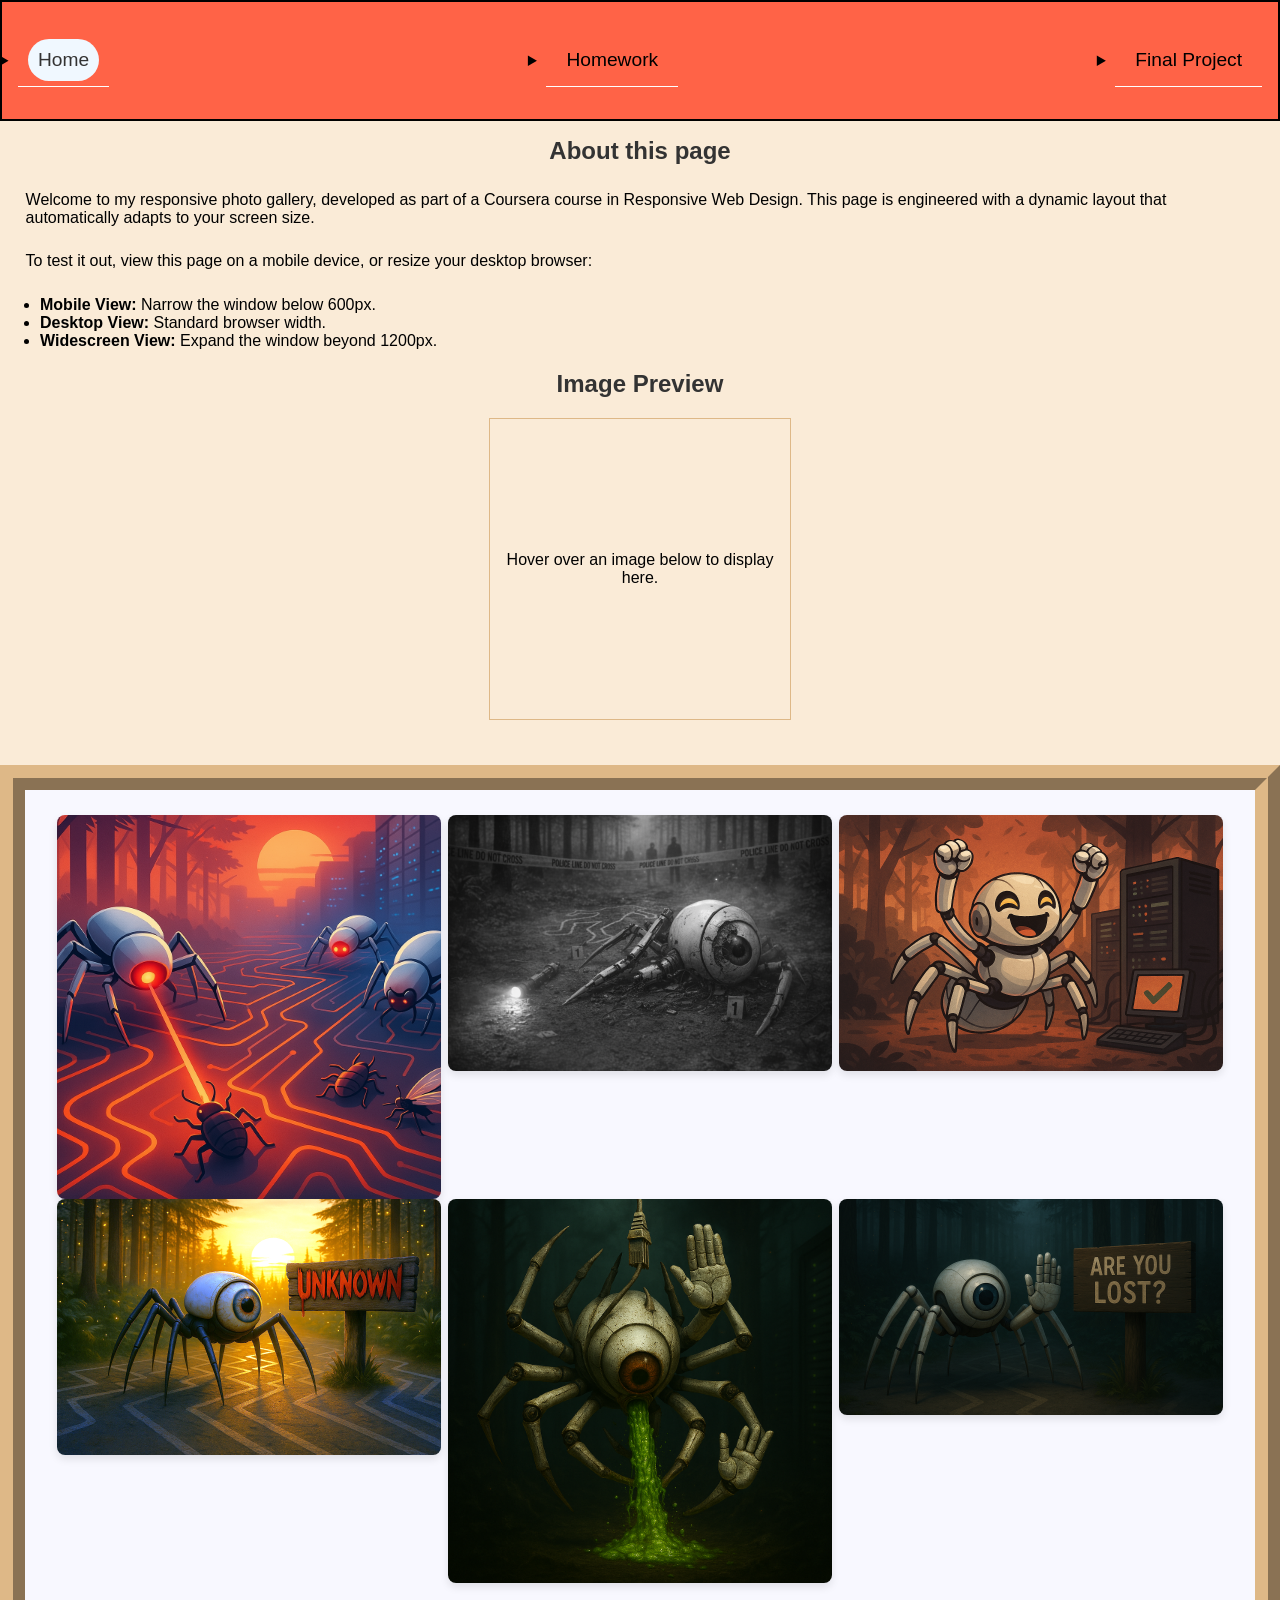
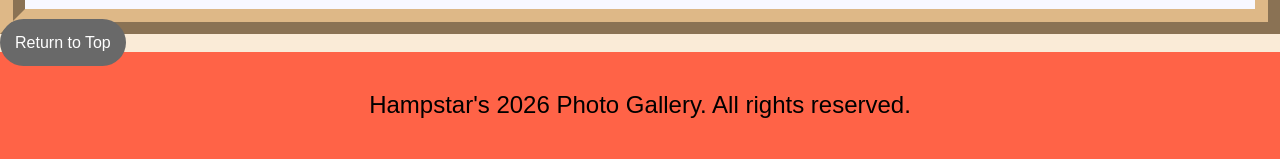
<file: index.html>
<!DOCTYPE html>
<html lang="en">
<head>
	<meta charset="UTF-8">
	<title>Photo Gallery</title>
	<link rel="stylesheet" href="css/style.css">
	<meta name="viewport" content="width=device-width, initial-scale=1">
	<script src="/js/script.js"></script>
</head>
<body>
	<nav id="navbar">
		<ul>
			<li><a class="active" href="#">Home</a></li>
			<li><a href="/homework/index.html">Homework</a></li>
			<li><a href="/final/index.html">Final Project</a></li>
		</ul>
	</nav>
	<section id="main">
		<h1>About this page</h1>
		<p>Welcome to my responsive photo gallery, developed as part of a Coursera course in Responsive Web Design. This page is engineered with a dynamic layout that automatically adapts to your screen size.</p>
		<p>To test it out, view this page on a mobile device, or resize your desktop browser:</p>
		<ul>
			<li><strong>Mobile View:</strong> Narrow the window below 600px.</li>
			<li><strong>Desktop View:</strong> Standard browser width.</li>
			<li><strong>Widescreen View:</strong> Expand the window beyond 1200px.</li>
		</ul>
		<div>
			<h2>Image Preview</h2>
			<div class="preview" id="image">Hover over an image below to display here.</div>
		</div>
		<div class="gallery">
			<img class="photo" src="img/BUGS.png" alt="Found Bugs in the code">
			<img class="photo" src="img/Broken.png" alt="Broken Image">
			<img class="photo" src="img/all_done.png" alt="All Done">
			<img class="photo" src="img/unknown.png" alt="Into the Unknown">
			<img class="photo" src="img/BadRequest.png" alt="Sent a bad request to the server">
			<img class="photo" src="img/lost.png" alt="Are you lost?">
		</div>
	</section>
	<section>
		<a href="#navbar" class="button">Return to Top</a>
	</section>
	<footer>
		<p>Hampstar's 2026 Photo Gallery. All rights reserved.</p>
	</footer>
	<script>addListeners();</script>
</body>
</html>
</file>
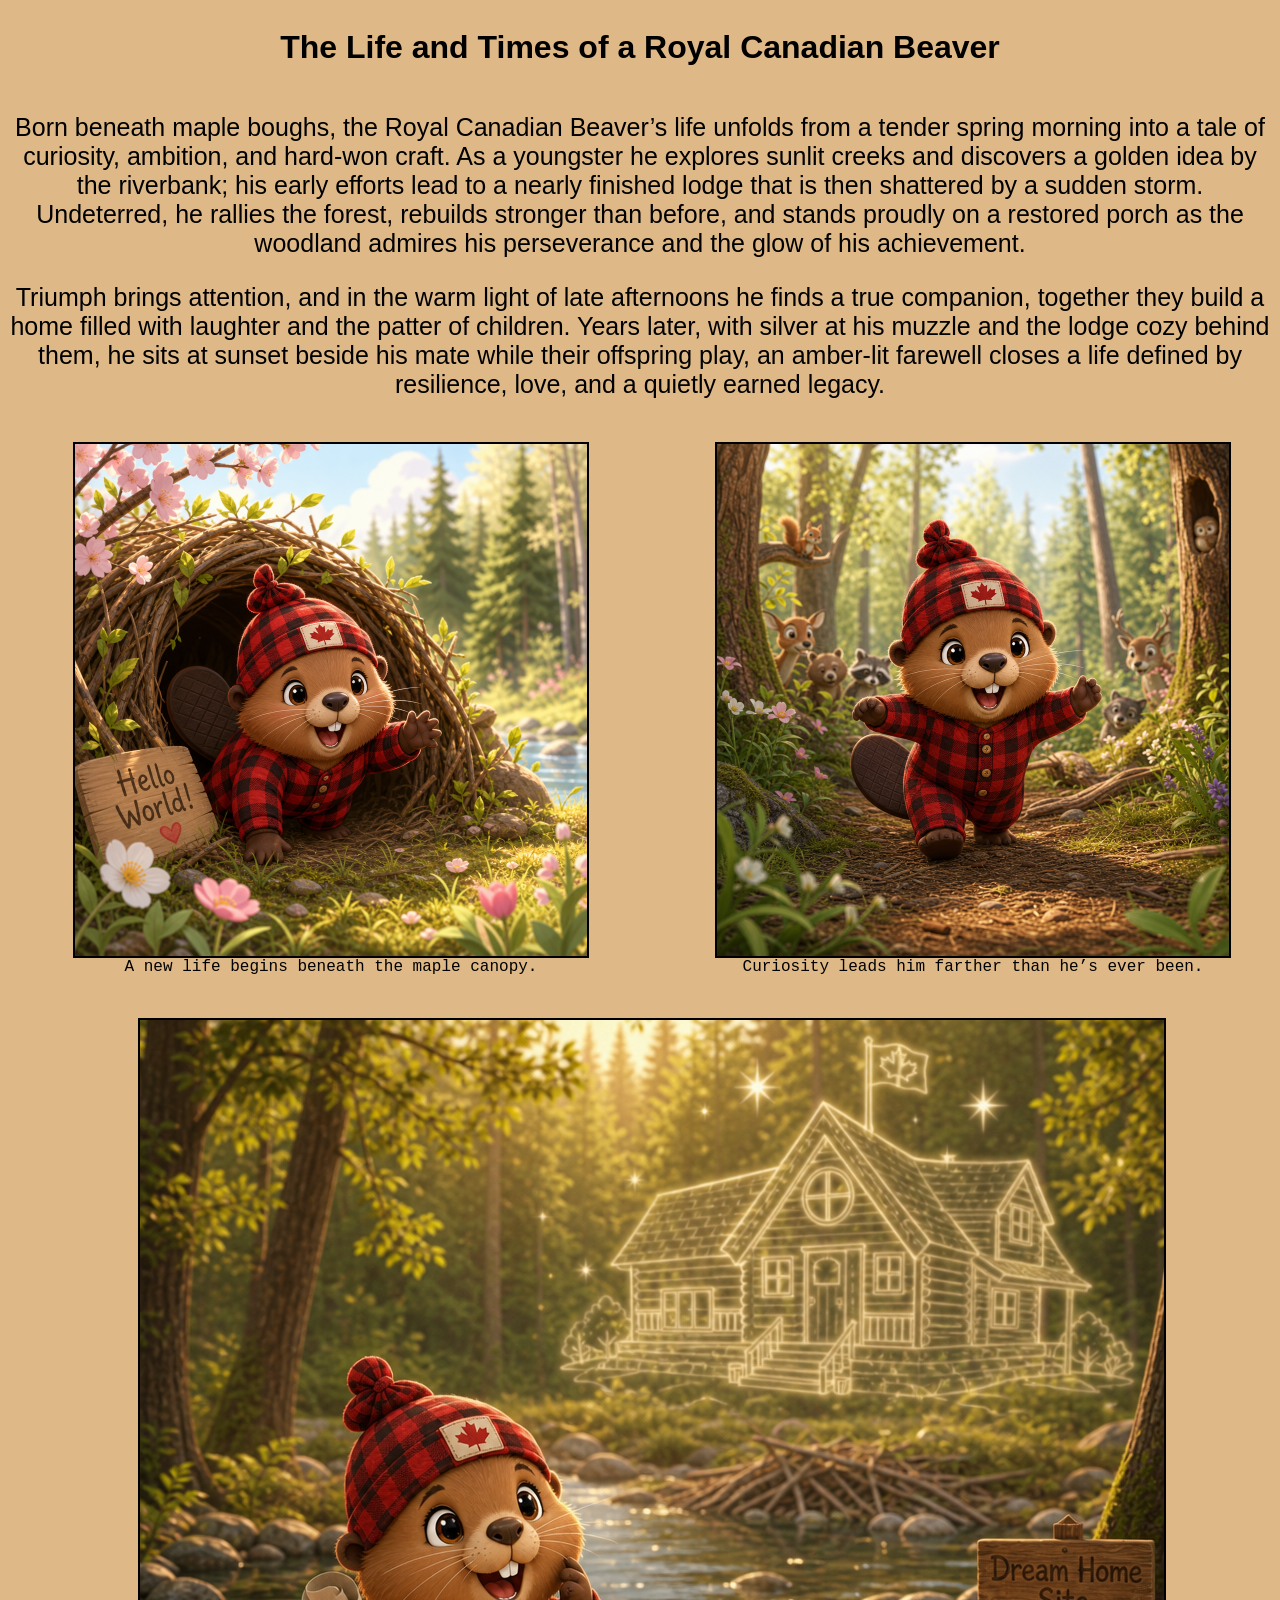
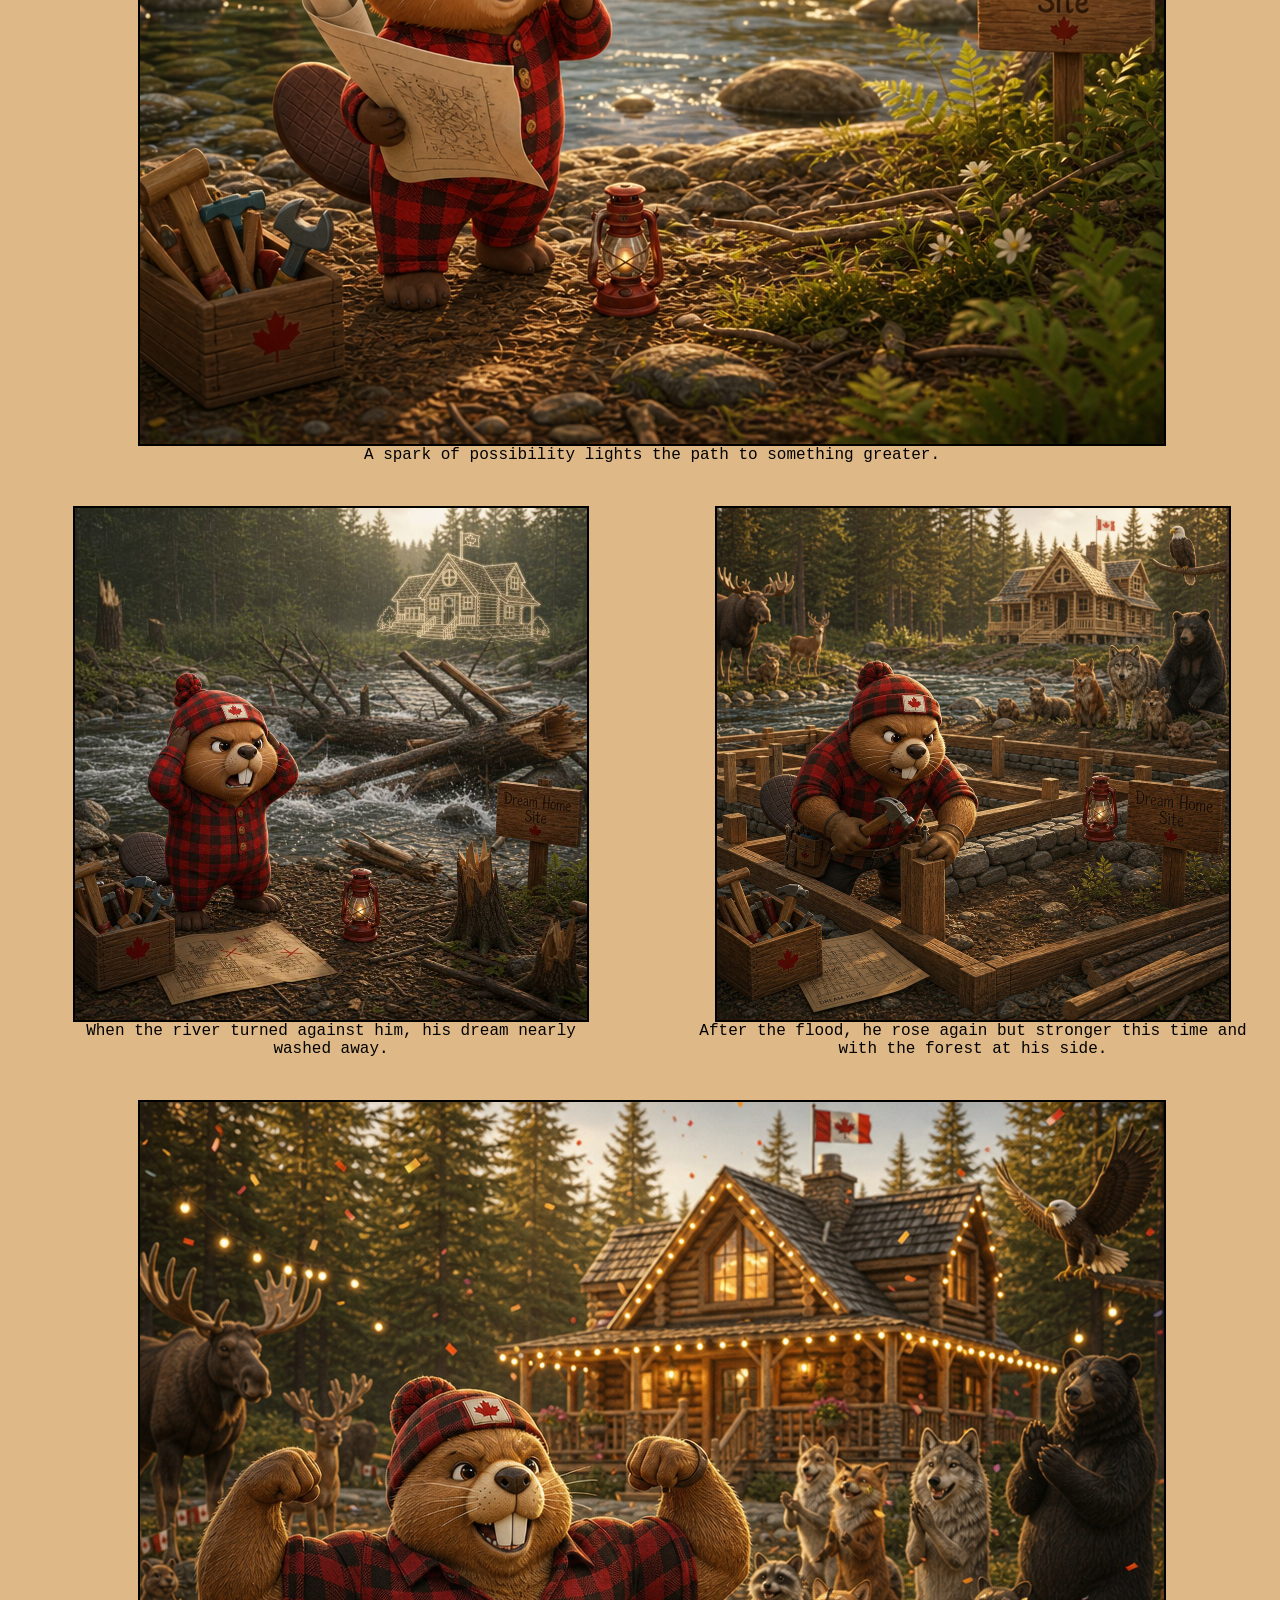
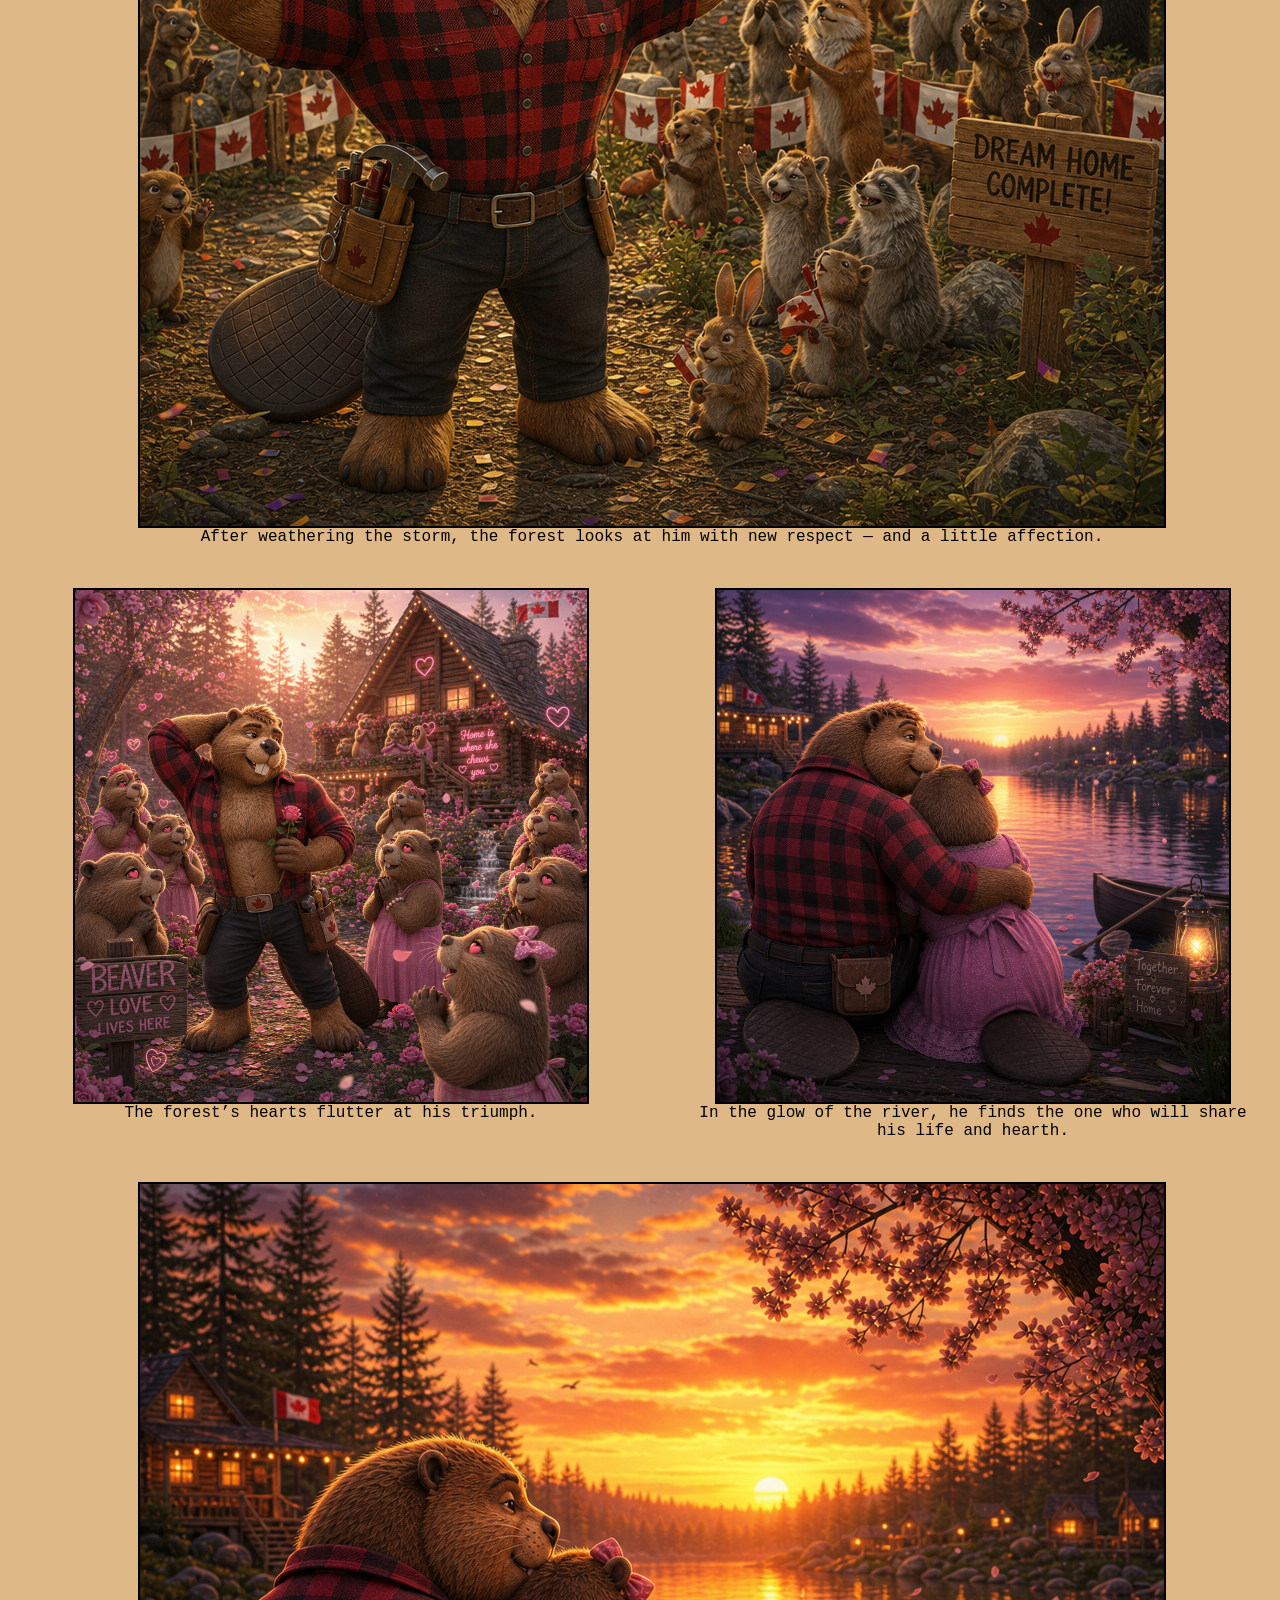
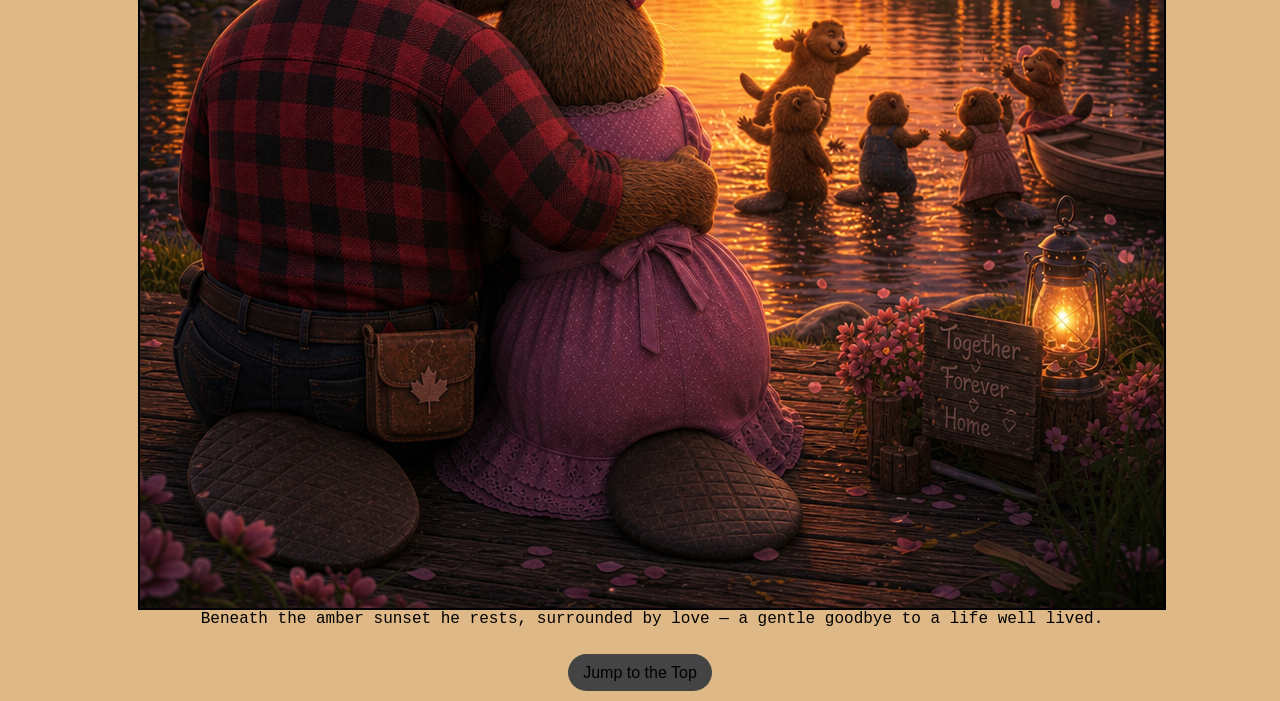
<file: final/index.html>
<!DOCTYPE html>
<html lang="en">

<head>
  <meta charset="UTF-8">
  <meta http-equiv="X-UA-Compatible" content="IE=edge">
  <meta name="viewport" content="width=device-width, initial-scale=1.0">
  <title>Final Project</title>
  <link rel="stylesheet" href="css/style.css">
  <script src="/js/script.js"></script>
</head>
<body>
  <header>
    <h1 id="top">The Life and Times of a Royal Canadian Beaver</h1>
  </header>
  <main>
    <p>Born beneath maple boughs, the Royal Canadian Beaver’s life unfolds from a tender spring morning into a tale of curiosity, ambition, and hard‑won craft. As a youngster he explores sunlit creeks and discovers a golden idea by the riverbank; his early efforts lead to a nearly finished lodge that is then shattered by a sudden storm. Undeterred, he rallies the forest, rebuilds stronger than before, and stands proudly on a restored porch as the woodland admires his perseverance and the glow of his achievement.</p>
    <p>Triumph brings attention, and in the warm light of late afternoons he finds a true companion, together they build a home filled with laughter and the patter of children. Years later, with silver at his muzzle and the lodge cozy behind them, he sits at sunset beside his mate while their offspring play, an amber‑lit farewell closes a life defined by resilience, love, and a quietly earned legacy.</p>
    <div class = "grid">
        <figure>
        <img src="images/HelloWorld.png" alt="A newborn Royal Canadian Beaver opening its eyes in a quiet northern forest." width="200">
        <figcaption>A new life begins beneath the maple canopy.</figcaption>
        </figure>
        <figure>
        <img src="images/FirstSteps.png" alt="A curious young Royal Canadian Beaver venturing beyond the family lodge into the wider forest." width="200">
        <figcaption>Curiosity leads him farther than he’s ever been.</figcaption>
        </figure>
        <figure>
        <img src="images/DreamHome.png" alt="The young Royal Canadian Beaver discovers a glinting idea by the riverbank." width="200">
        <figcaption>A spark of possibility lights the path to something greater.</figcaption>
        </figure>
        <figure>
        <img src="images/HardWork.png" alt="The Royal Canadian Beaver faces disaster as a sudden storm and rising river overwhelm his nearly finished lodge." width="200">
        <figcaption>When the river turned against him, his dream nearly washed away.</figcaption>
        </figure>
        <figure>
        <img src="images/Construction.png" alt="The Royal Canadian Beaver stands before the restored lodge, receiving admiration from the forest after his comeback." width="200">
        <figcaption>After the flood, he rose again but stronger this time and with the forest at his side.</figcaption>
        </figure>
        <figure>
        <img src="images/HomeSweetHome.png" alt="The Royal Canadian Beaver stands before the restored lodge, receiving admiration from the forest after his comeback" width="200">
        <figcaption>After weathering the storm, the forest looks at him with new respect — and a little affection.</figcaption>
        </figure>
        <figure>
        <img src="images/LoveStruck.png" alt="The Royal Canadian Beaver stands proudly on the restored lodge’s porch as a crowd of admiring lady beavers gathers below." width="200">
        <figcaption>The forest’s hearts flutter at his triumph.</figcaption>
        </figure>
        <figure>
        <img src="images/FamilyTime.png" alt="The Royal Canadian Beaver finds his true companion beside the river under a golden late‑afternoon light" width="200">
        <figcaption>In the glow of the river, he finds the one who will share his life and hearth.</figcaption>
        </figure>
        <figure class="last">
        <img src="images/GoodBye.png" alt="An old Royal Canadian Beaver sits on the lodge porch at sunset, his mate at his side while their children play nearby." width="200">
        <figcaption>Beneath the amber sunset he rests, surrounded by love — a gentle goodbye to a life well lived.</figcaption>
        </figure>
    </div>
  </main>
  <footer>
    <a href="#top">Jump to the Top</a>
  </footer>
</body>

</html>
</file>
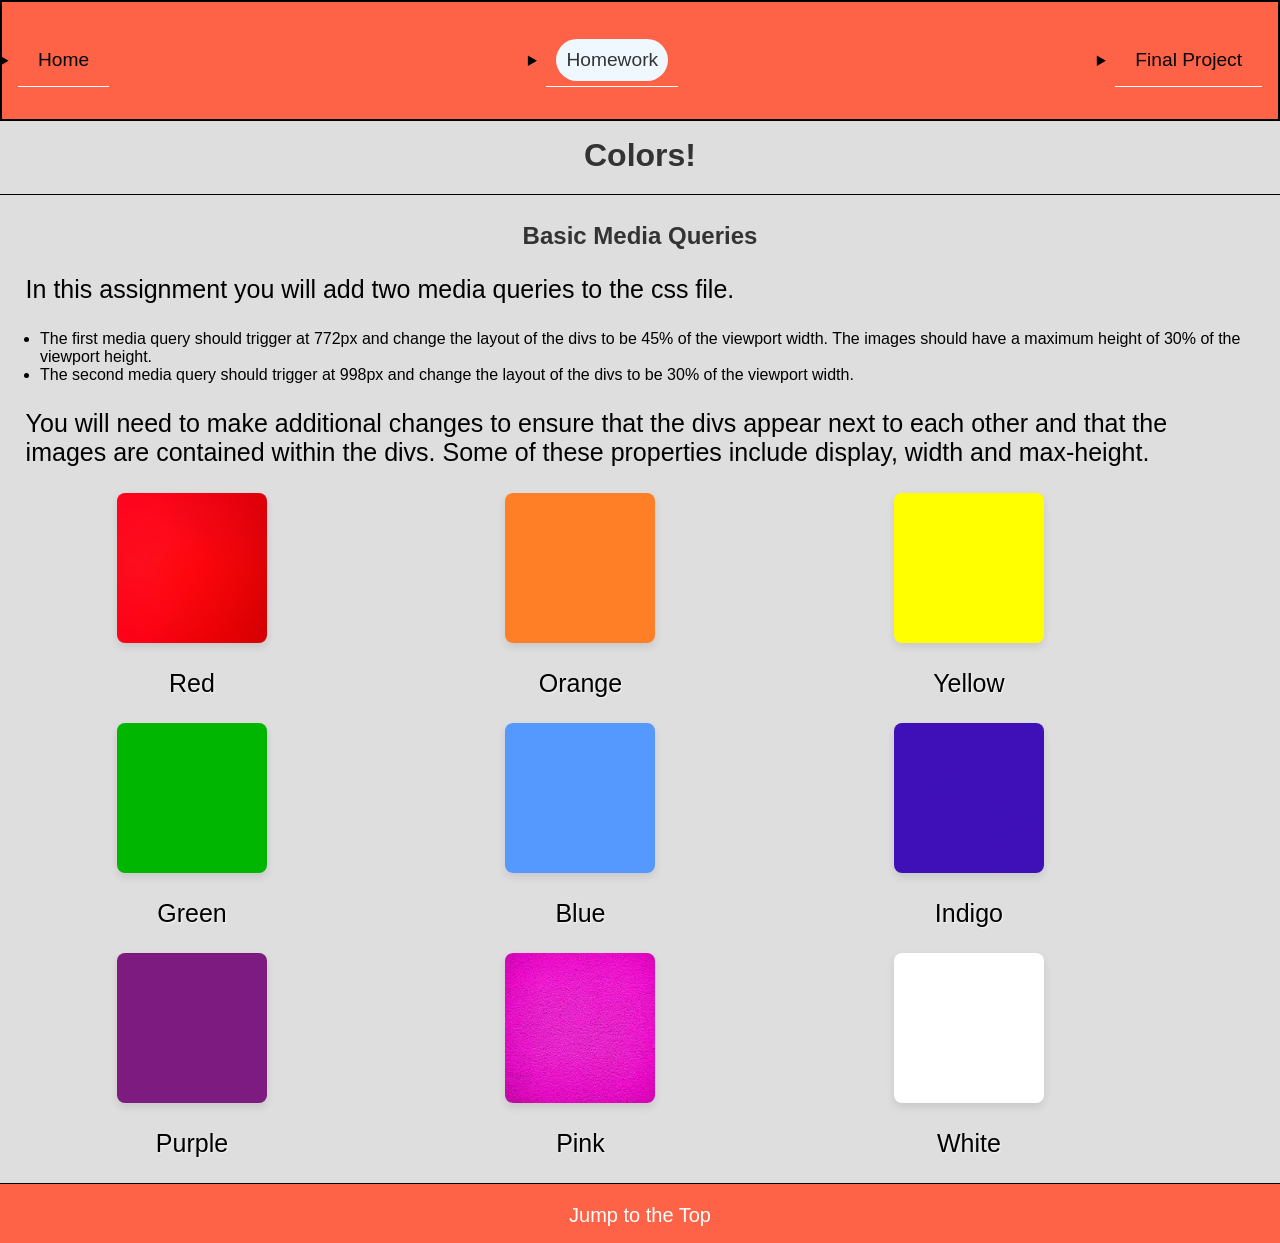
<file: homework/index.html>
<!DOCTYPE html>
<html lang="en">

<head>
  <meta charset="UTF-8">
  <meta http-equiv="X-UA-Compatible" content="IE=edge">
  <meta name="viewport" content="width=device-width, initial-scale=1.0">
  <title>Colors</title>
  <link rel="stylesheet" href="/css/style.css">
  <link rel="stylesheet" href="css/style.css">
</head>

<body>
  <nav>
    <ul>
      <li><a href="/index.html">Home</a></li>
      <li><a class="active" href="/homework/index.html">Homework</a></li>
      <li><a href="/final/index.html">Final Project</a></li>
    </ul>
  </nav>
  <section>
    <h1 id="top">Colors!</h1>
    <h2>Basic Media Queries</h2>
    <p>In this assignment you will add two media queries to the css file.</p>
    <ul>
      <li>The first media query should trigger at 772px and change the layout of the divs to be 45% of the viewport width. The images should have a maximum height of 30% of the viewport height.</li>

      <li>The second media query should trigger at 998px and change the layout of the divs to be 30% of the viewport width.</li>
    </ul>
    <p>You will need to make additional changes to ensure that the divs appear next to each other and that the images are contained within the divs.  Some of these properties include display, width and max-height.</p>
  </section>
  <main>
    <div>
      <img src="images/Red.jpeg" alt="Red" width="200">
      <p class = "label">Red</p>
    </div>
    <div>
      <img src="images/Orange.png" alt="Orange" width="200">
      <p class = "label">Orange</p>
    </div>
    <div>
      <img src="images/Yellow.png" alt="Yellow" width="200">
      <p class = "label">Yellow</p>
    </div>
    <div>
      <img src="images/Green.png" alt="Green" width="200">
      <p class = "label">Green</p>
    </div>
    <div>
      <img src="images/Blue.png" alt="Blue" width="200">
      <p class = "label">Blue</p>
    </div>
    <div>
      <img src="images/Indigo.jpeg" alt="Indigo" width="200">
      <p class = "label">Indigo</p>
    </div>
    <div>
      <img src="images/Purple.png" alt="Purple" width="200">
      <p class = "label">Purple</p>
    </div>
    <div>
      <img src="images/Pink.jpeg" alt="Pink" width="200">
      <p class = "label">Pink</p>
    </div>
    <div>
      <img src="images/White.png" alt="White" width="200">
      <p class = "label">White</p>
    </div>
    </div>
  </main>

  <footer>
    <a href="#top">Jump to the Top</a>
  </footer>
</body>

</html>
</file>
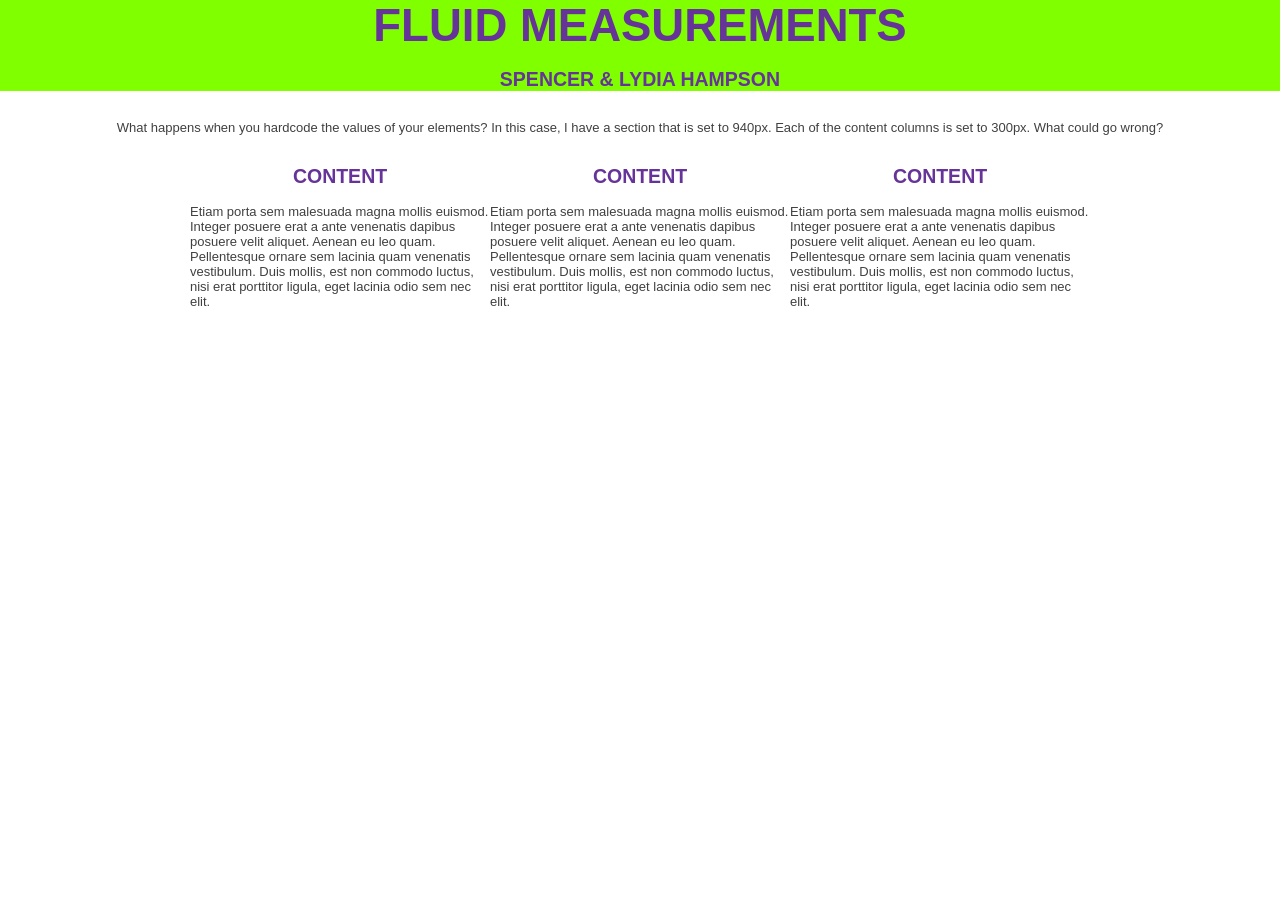
<file: RD-week1-fluid_measurements_starter/index.html>
<!DOCTYPE html>
<html lang="en">
<head>
  <meta charset="UTF-8">
  <meta name="viewport" content="width=device-width, initial-scale=1.0">
  <title>Fluid Measurements</title>
  <link rel="stylesheet" href="css/style.css">
</head>

<header>

     <h1>Fluid Measurements</h1>
     <h2>Spencer & Lydia Hampson</h2>
 </header>

 <main>
    <!-- Content -->
    <p>What happens when you hardcode the values of your elements?  In this case, I have a section that is set to 940px.  Each of the content columns is set to 300px.  What could go wrong?</p>
    <div class="flex">
      <div class="column">
        <h2>Content</h2>
        <p>Etiam porta sem malesuada magna mollis euismod. Integer posuere erat a ante venenatis dapibus posuere velit aliquet. Aenean eu leo quam. Pellentesque ornare sem lacinia quam venenatis vestibulum. Duis mollis, est non commodo luctus, nisi erat porttitor ligula, eget lacinia odio sem nec elit.</p>
      </div>
      <div class="column">
        <h2>Content</h2>
        <p>Etiam porta sem malesuada magna mollis euismod. Integer posuere erat a ante venenatis dapibus posuere velit aliquet. Aenean eu leo quam. Pellentesque ornare sem lacinia quam venenatis vestibulum. Duis mollis, est non commodo luctus, nisi erat porttitor ligula, eget lacinia odio sem nec elit.</p>
      </div>
      <div class="column">
        <h2>Content</h2>
        <p>Etiam porta sem malesuada magna mollis euismod. Integer posuere erat a ante venenatis dapibus posuere velit aliquet. Aenean eu leo quam. Pellentesque ornare sem lacinia quam venenatis vestibulum. Duis mollis, est non commodo luctus, nisi erat porttitor ligula, eget lacinia odio sem nec elit.</p>
      </div>
    </div>
  </main>
</html>
</file>
<file: css/style.css>
html{
    font-family: 'Poppins', sans-serif;
}

body{
    background-color: #f5f5f5;
    margin: 0%;
}

p {
    margin: 2vw;
}

a {
    padding: 10px 15px;
    border-radius: 25px;
}

nav {
    background-color:tomato;
    padding: 1rem;
    border-width: 2px;
    border-style: solid;
    border-color: black;
    top: 0px;
}

nav ul {
    list-style: disclosure-closed;
    text-align: initial;
    padding: 0px;
}

nav ul li{
    border-bottom: 1px solid white;
}


li.active {
    list-style: disclosure-open;
    text-decoration: underline;
}

.active {
    background-color:aliceblue;
    color: #333;
}

nav ul li a {
    text-decoration: none;
    color: #000;
    margin: 5px 10px;
    padding: 10px;
    font-size: 1.2rem;
    display: block;
    text-align: center;
}

nav a:hover, nav a:focus {
    color: yellow;
    background-color:darksalmon;
}

a.button {
    text-decoration: none;
    color: white;
    background-color: dimgray;
    padding: 15px 15px;
    border-radius: 25px;
}

a.button:hover, a.button:focus{
    text-decoration: none;
    color: yellow;
    background-color: black;
    padding: 5px 15px;
    border-radius: 25px;
}

footer {
    background-color:tomato;
    color: #000;
    padding: 1rem;
    text-align: center;
    bottom: 0;
}

footer p {
    font-size: 1.5rem;
    line-height: 1.5rem;
}

h1 {
    color: #333;
    text-align: center;
    margin-top: 0rem;
    padding-top: 1rem;
}

h2 {
    color: #333;
    text-align: center;
}

section{
    padding: 0 ;
    margin: 0 ;
}

.gallery {
    display: grid;
    grid-template-columns: 90vw;
    justify-content: space-evenly;
    border-width: 2vw;
    padding: 2vw;
    border-color: burlywood;
    border-style: ridge;
    background-color: ghostwhite;
}

.photo{
    width: 100%;
    align-content: center;
}

.preview {
    width: 150px;
    height: 150px;
    text-align: center;
    align-content: center;
    border: 1px ridge burlywood;
    margin: auto;
    margin-bottom: 5vh;
    background-size: 100% 100%;
}

img {
    width: 100%;
    height: auto;
    border-radius: 0.5rem;
    box-shadow: 0 4px 8px rgba(0, 0, 0, 0.1);
}



@media all and (min-width: 600px) {
    nav ul {
        display: flex;
        justify-content: space-between;
    }

    nav ul li {
        align-self: center;
    }

    body{
        background-color: lightgrey;
    }

    .gallery {
        grid-template-columns: 45vw 45vw;
    }

    .photo:nth-child(3n){
        grid-column: 1 / span 2;
    }

    .preview {
        height: 200px;
        width: 200px;;
    }
}

@media all and (min-width: 1200px) {
    body{
        background-color: antiquewhite;
    }

    .gallery {
        grid-template-columns: 30vw 30vw 30vw; 
    }

    .photo:nth-child(3n){
        grid-column: auto
    }

    .preview {
        height: 300px;
        width: 300px;
        left: 50vw;
        bottom: 10vh;
    }
}

@media (prefers-color-scheme: dark) {

    body {
        background-color: #1e1e1e;
        color: #e8e8e8;
    }

    html {
        color-scheme: dark;
    }

    p {
        color: #e0e0e0;
    }

    h1, h2 {
        color: #f0f0f0;
    }

    a {
        color: #9ecbff;
    }

    a:hover, a:focus {
        color: #ffe27a;
    }

    nav {
        background-color: #111;
        color: #eee;
        border-color: #222;
    }

    nav ul li {
        border-bottom: 1px solid #555;
    }

    nav ul li a {
        color: #f5f5f5;
        background-color: transparent;
    }

    nav a:hover, nav a:focus {
        color: #ffe27a;
        background-color: #663a2f; /* darkened darksalmon */
    }

    .active {
        background-color: #2a2a2a;
        color: #f5d97a;
    }

    a.button {
        background-color: #444;
        color: #fff;
    }

    a.button:hover, a.button:focus {
        background-color: #000;
        color: #ffe27a;
    }

    .gallery {
        background-color: #2b2b2b;
        border-color: #8b6a3f; /* darkened burlywood */
    }

    .preview {
        border-color: #8b6a3f;
        background-color: #1f1f1f;
    }

    img {
        box-shadow: 0 4px 8px rgba(0, 0, 0, 0.6);
    }

    footer {
        background-color: #111;
        color: #ccc;
    }

    footer p {
        color: #aaa;
    }

    figure {
        background-color: #2b2b2b;
        color: #f5d97a;
        border: 2px solid #444;
    }

    figure a {
        color: #ffd86b;
    }

    figure figcaption {
        color: #cfcfcf;
    }
}
</file>
<file: final/css/style.css>
html{
    scroll-behavior: smooth;
}

body {
    background-color: #dedede;
    font-family:'Courier New', Courier, monospace;
}

h1 {
    text-align: center;
    font-family:Arial, sans-serif;
    font-size: 32px;
}

a {
    color: #000;
    text-decoration: none;
    font-family:Arial, sans-serif;
    padding: 10px 15px;
    border-radius: 25px;
}

p {
   font-size: 25px;
   font-family:Arial, sans-serif;
}

img{
  width:100%;
  border: 2px solid black;
}

p{
  text-align:center;
}

div img{
    width:80vw;
    height: 80vw;
    display:block;
    margin:auto;
}

div{
  display: inline-block;
  width: 24%;
  margin: 5px;
  padding: 2px;
}

figcaption {
    text-align: center;
}

.grid {
    display:grid;
    grid-row-gap: 10px;
    grid-column-gap: 10px;
    width: 100%
}

footer {
    text-align: center;
    margin: 2vh;
}

footer a{
    background-color: #444;
}

@media all and (min-width: 772px){
    body {
        background-color:antiquewhite;
    }

    .grid {
        grid-template-columns: 50% 50%;
    }

    figure img{
        border-radius: 50%;
        width: 40vw;
        height: 40vw;
    }

    figure.last {
        grid-column-start: 1;
        grid-column-end: 3;
    }
}

@media all and (min-width: 992px){
    body {
        background-color:burlywood;
    }

    figure img{
        border-radius: 0%;
    }

    figure:nth-child(3n) img{
        width: 80vw;
        height: 80vw;
    }

    figure:nth-child(3n){
        grid-column-start: 1;
        grid-column-end: 3;
    }
}

@media all and (min-width: 1200px) {
    
    nav ul {
        display: flex;
        justify-content: space-between;
    }

    nav ul li {
        align-self: center;
    }

    nav {
        display: block;
        width: auto;
    }

    header{
        display: block;
        align-content: center;
    }

    main {
        grid-column-start: 1;
        grid-column-end: 3;
        display: block;
    }

    footer{
        grid-column-start: 1;
        grid-column-end: 3;
    }
}

@media all and (prefers-reduced-motion: reduce){
    html {
        scroll-behavior:unset;
    }
}

@media (prefers-color-scheme: dark) {
    body {
        background-color: #1e1e1e;   
        color: #e8e8e8;
    }
    
    figure {
        background-color: #2b2b2b; 
        color: #f5d97a;              
        border: 2px solid #444;      
    }

    figure figcaption {
        color: #e6e6e6;              
    }

    a {
        color: #fff;
        text-decoration: none;
        font-family:Arial, sans-serif;
    }

    a:hover, a:active {
        background-color: #fff;
        color: #000;
    }
}
















/* 
main {
    border: 5px #000 solid;
    margin: 10px;
}
 */
/* 

.container {
    display: grid;
    grid-template-columns: 1fr;
    justify-items: center;
}
 */
/* img{
    width: 200px;
    height: 200px;
    padding: 5px;
} */

/* .child {
    position: relative;
    display: inline-block;
    border: 5px black solid;
    margin: 5px;
    border-radius: 5px;
} */

/* 

.label {
    display: none;
    position: absolute;
    top: 40%;
    left: 40%;
} */
/* 
.button {
    display: inline-block;
    border: 2px solid #000;
    padding: 5px;
    border-radius: 25px;
}
 */
/* 
.button:hover {
    background-color:#fff;
} */

/* 
footer {
    display: flex;
    justify-content: center;
} */

/* 
header {
    border-radius: 5px;
    border: 5px #000 solid;
    margin: 10px;
} */

/* 
.label {
    display: none;
    position: absolute;
    top: 40%;
    left: 40%;
} */
/* 
.child:hover .label {
    display: block;
} */
</file>
<file: homework/css/style.css>
body {
    background-color: #dedede;
}

h1 {
    text-align: center;
    font-family:Arial, sans-serif;
    font-size: 32px;
    display: block;
    border-bottom: 1px solid black;
    padding-bottom: 20px;
}

a {
    color: #000;
    text-decoration: none;
    font-family:Arial, sans-serif;
}

p {
   font-size: 25px;
   font-family:Arial, sans-serif;
}

div {
    text-align: center;
    text-shadow: 1px 1px 2px whitesmoke;
}

img{
  width:100%;
}

div img{
    width:150px;
    height: 150px;
    display:block;
    margin:auto;
}

footer {
    text-align: center;
    font-family:Arial, sans-serif;
    font-size: 20px;
    border-top: 1px solid black;
    padding-top: 20px;
    color: white;
}

footer a {
    color: white;
    text-decoration: none;
    font-family:Arial, sans-serif;
}

@media all and (min-width:772px) {

    div{
        display: inline-block;
        width: 45vw;
    }

    div img{
        max-height: 30vh
    }
}

@media all and (min-width:998px) {
    
    div{
        width: 30vw;
    }
}

@media (prefers-color-scheme: dark) {
    body {
        background-color: black;
        color: white;
    }
}
</file>
<file: RD-week1-fluid_measurements_starter/css/style.css>
main {
		width: 95%;
		margin: 0 auto;
		display: flex;
		flex-direction: column;
		align-items: center;
		align-content: center;
	}


html, body {
	background-color: #ffffff;
}
body {
	margin: 0;
	font-family: "Helvetica Neue", Helvetica, Arial, sans-serif;
	font-size: 13px;
	font-weight: normal;
	color: #404040;
}
	
h1 {
	font-size: 3.5em;
	margin: 0;
	padding: 0;
}

h1, h2{
	text-align: center;
	text-transform: uppercase;
	color: rebeccapurple;
}

header {
	background-color: chartreuse;
}

 .column {
		width:300px;
		display: inline-block;
}

.flex {
	display: flex;
	flex-wrap: wrap;
	justify-content: center;
}
</file>
